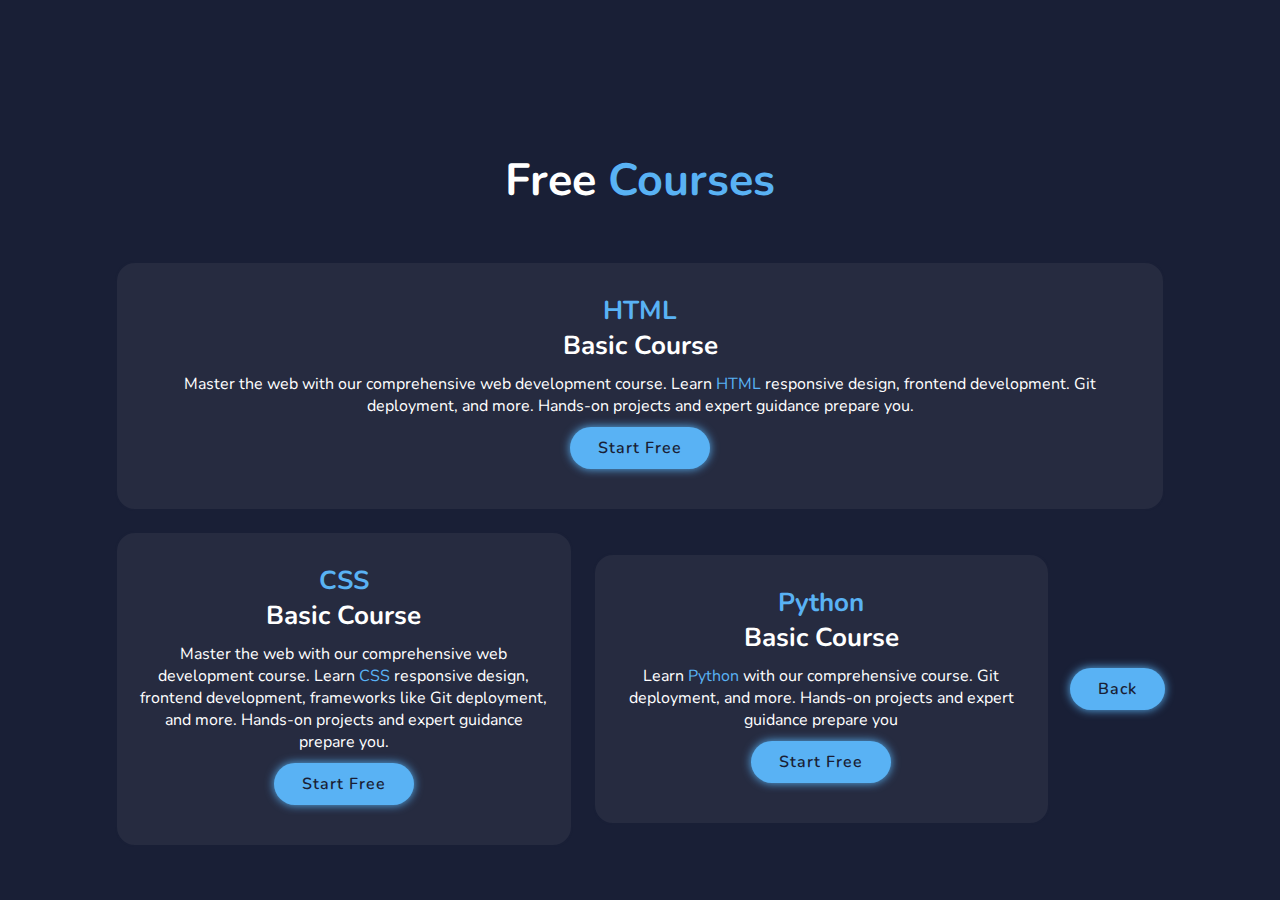
<file: courses.html>
<!DOCTYPE html>
<html>

<head>
  <meta charset="UTF-8">
  <meta name="viewport" content="width=device-width, initial-scale=1">
  <title>Free Basic Courses</title>
</head>
<link rel="stylesheet" href="courses.css">
<body>
<link rel="stylesheet" href="https://cdnjs.cloudflare.com/ajax/libs/font-awesome/6.5.2/css/all.min.css" integrity="sha512-SnH5WK+bZxgPHs44uWIX+LLJAJ9/2PkPKZ5QiAj6Ta86w+fsb2TkcmfRyVX3pBnMFcV7oQPJkl9QevSCWr3W6A==" crossorigin="anonymous" referrerpolicy="no-referrer" />


<section class="courses" id="courses">
    <h2 class="heading">Free <span>Courses</h2>
    <div class="courses-container">
      
      <div class="courses-box">
        <i class="fa-brands fa-html5"></i>
        <h3><span>HTML</span><h3> Basic Course</h3>
        <p>Master the web with our comprehensive web development course. Learn <span>HTML</span> responsive design, frontend development. Git deployment, and more. Hands-on projects and expert guidance prepare you.</p>
        <a href="videoss.html" class="btn">Start Free</a>
        </div>
        
          <div class="courses-container">
        
            <div class="courses-box">
              <i class="fa-brands fa-css3-alt"></i>
                <h3><span>CSS </span><h3>Basic Course</h3>
                <p>Master the web with our comprehensive web development course. Learn <span>CSS</span> responsive design, frontend development, frameworks like Git deployment, and more. Hands-on projects and expert guidance prepare you.</p>
                <a href="#" class="btn">Start Free</a>
            </div>
            
            <div class="courses-box">
              <i class="fa-brands fa-python"></i>
                <h3><span>Python </span><h3>Basic Course</h3>
                <p>Learn <span>Python</span> with our comprehensive course. Git deployment, and more. Hands-on projects and expert guidance prepare you</p>
                <a href="#" class="btn">Start Free</a>
            </div>
            
<script async src="https://pagead2.googlesyndication.com/pagead/js/adsbygoogle.js?client=ca-pub-7008023912864536"
     crossorigin="anonymous"></script>
            
        <a href="index.html" class="btn">Back</a>
</body>

</html>
</file>
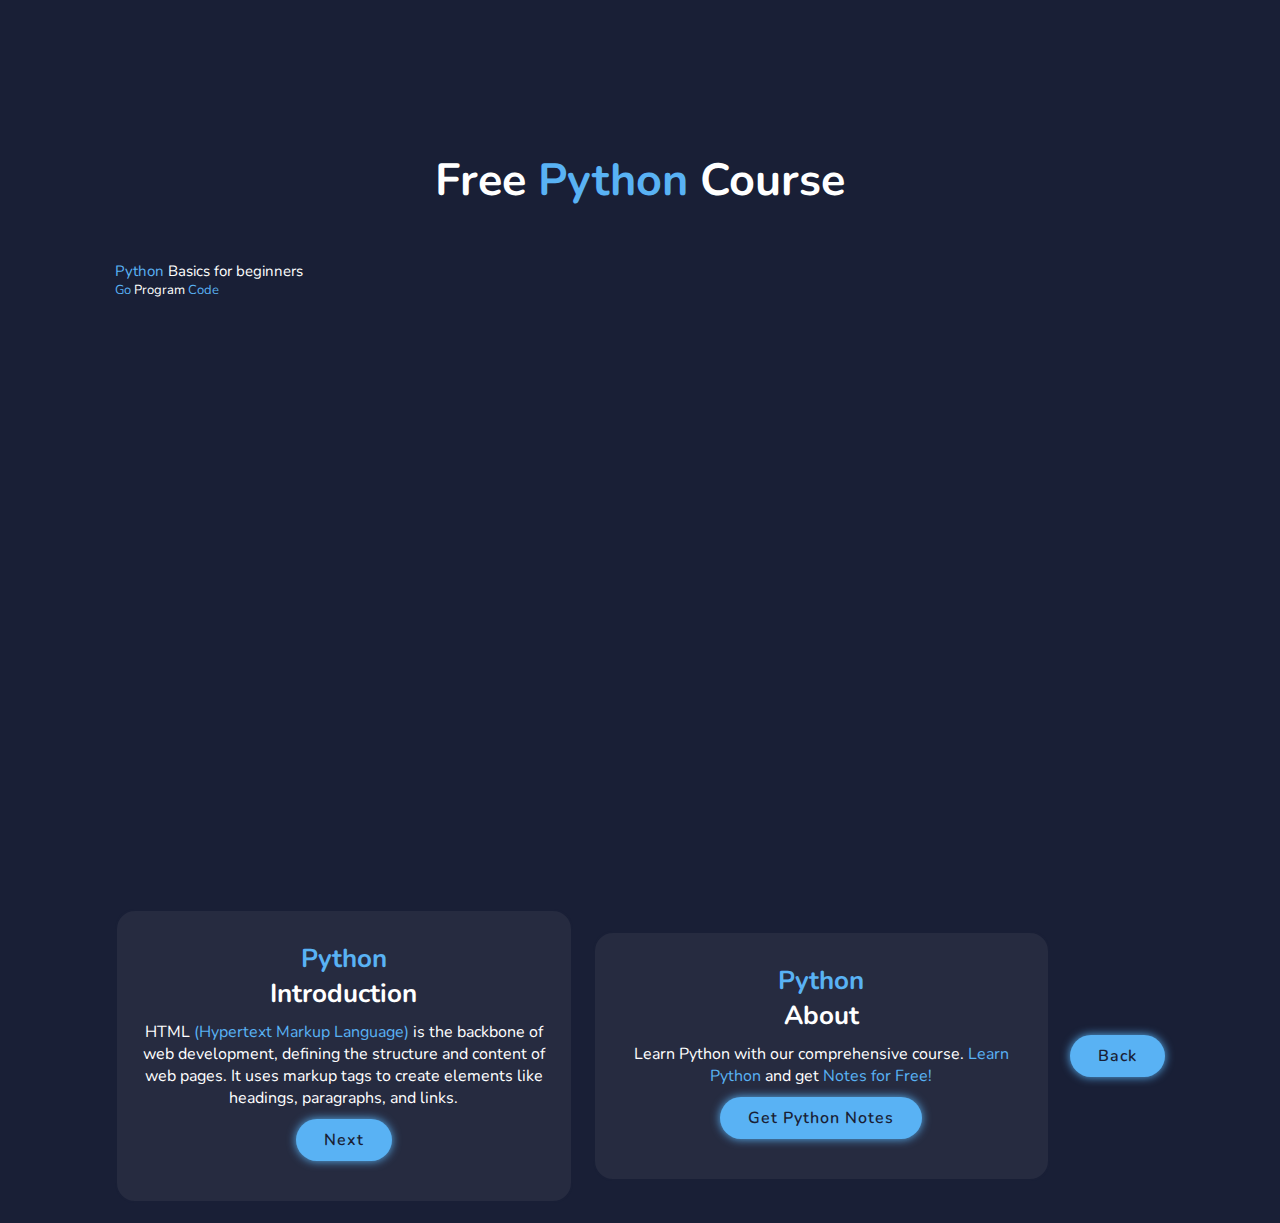
<file: python.html>
<!DOCTYPE html>
<html>

<head>
  <meta charset="UTF-8">
  <meta name="viewport" content="width=device-width, initial-scale=1">
  <title>HTML Basic Course</title>
</head>
<link rel="stylesheet" href="video.css"
<body>
<link rel="stylesheet" href="https://cdnjs.cloudflare.com/ajax/libs/font-awesome/6.5.2/css/all.min.css" integrity="sha512-SnH5WK+bZxgPHs44uWIX+LLJAJ9/2PkPKZ5QiAj6Ta86w+fsb2TkcmfRyVX3pBnMFcV7oQPJkl9QevSCWr3W6A==" crossorigin="anonymous" referrerpolicy="no-referrer" />


<section class="courses" id="courses">
    <h2 class="heading">Free <span>Python</span> Course</h2>
    <p1><span>Python</span> Basics for beginners</p1>
    <p><span>Go</span> Program <span>Code</span></p>
    
    <div class="courses-container">
<div style="left: 0; width: 100%; height: 0; position: relative; padding-bottom: 56.25%;"><iframe src="https://www.youtube.com/embed/yHLQZNABF0w?rel=0" style="top: 0; left: 0; width: 100%; height: 100%; position: absolute; border: 0;" allowfullscreen ="yes" allow="accelerometer; clipboard-write; encrypted-media; gyroscope; picture-in-picture; web-share;"></iframe></div>

<div class="courses-box">
        <i class="fa-brands fa-python"></i>
        <h3><span>Python</span><h3>Introduction</h3>
        <p>HTML <span>(Hypertext Markup Language)</span> is the backbone of web development, defining the structure and content of web pages. It uses markup tags to create elements like headings, paragraphs, and links.</p>
        <a href="#" class="btn">Next</a>
        </div>
       
      <div class="courses-box">
        <i class="fa-brands fa-python"></i>
        <h3><span>Python</span><h3>About</h3>
        <p>Learn Python with our comprehensive course. <span>Learn Python </span>and get <span>Notes for Free!</span></p>
        <a href="#" class="btn">Get Python Notes</a>
        </div>
        
        <a href="index.html" class="btn">Back</a>
        

</body>

</html>
</file>
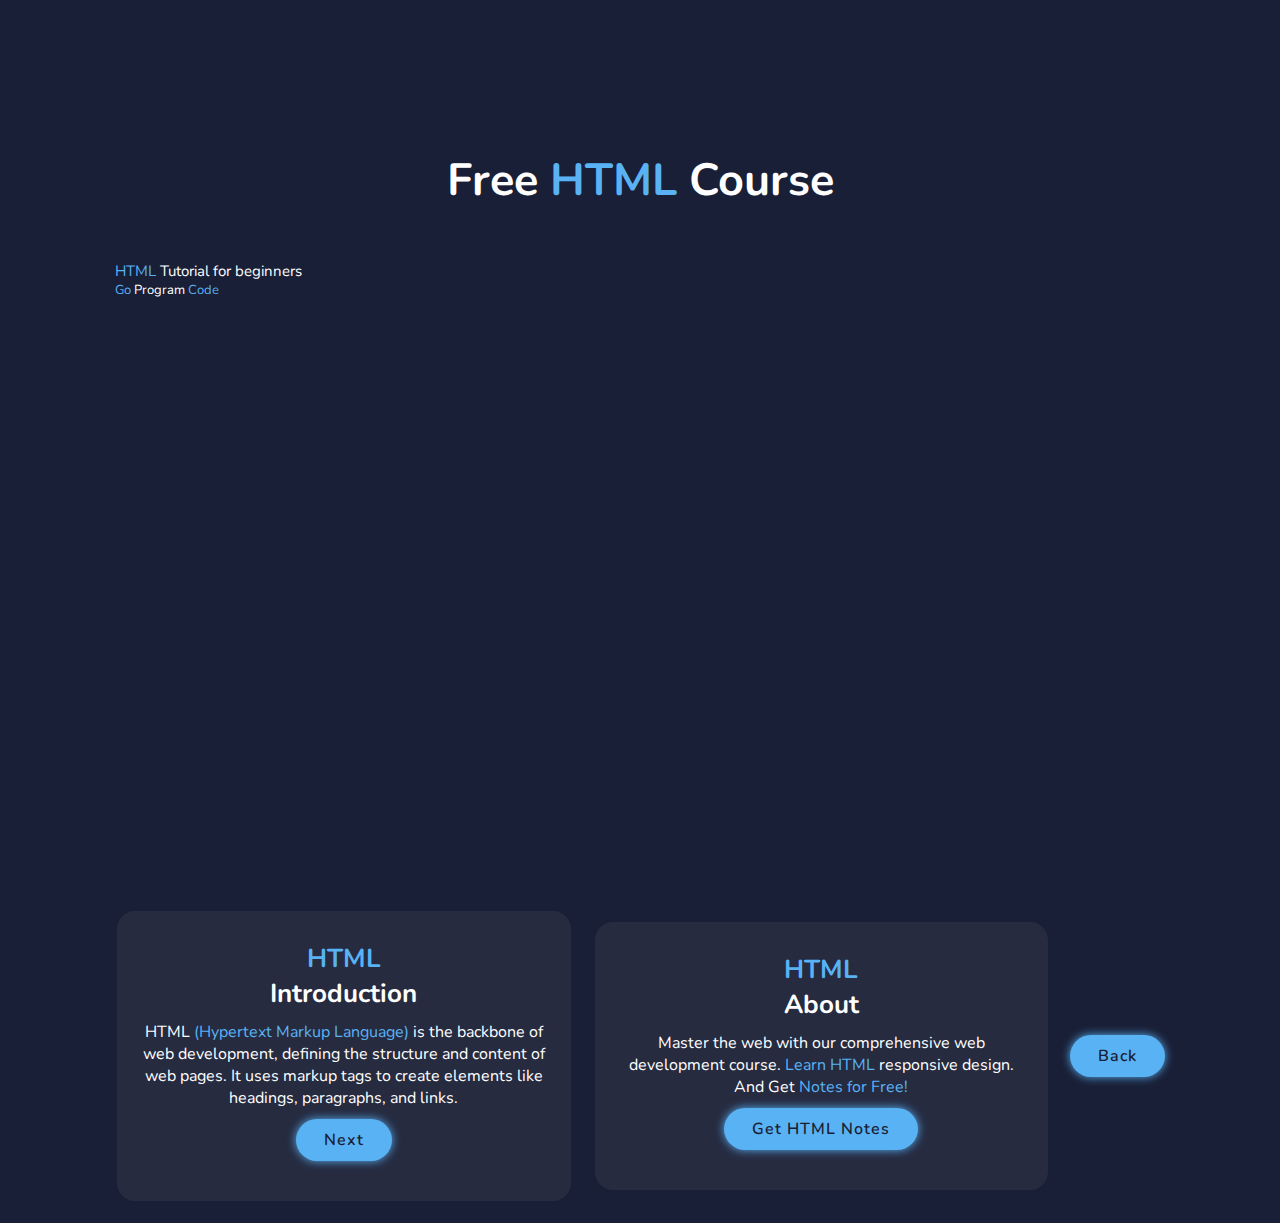
<file: video.html>
<!DOCTYPE html>
<html>

<head>
  <meta charset="UTF-8">
  <meta name="viewport" content="width=device-width, initial-scale=1">
  <title>HTML Basic Course</title>
</head>
<link rel="stylesheet" href="video.css"
<body>
<link rel="stylesheet" href="https://cdnjs.cloudflare.com/ajax/libs/font-awesome/6.5.2/css/all.min.css" integrity="sha512-SnH5WK+bZxgPHs44uWIX+LLJAJ9/2PkPKZ5QiAj6Ta86w+fsb2TkcmfRyVX3pBnMFcV7oQPJkl9QevSCWr3W6A==" crossorigin="anonymous" referrerpolicy="no-referrer" />


<section class="courses" id="courses">
    <h2 class="heading">Free <span>HTML</span> Course</h2>
    <p1><span>HTML</span> Tutorial for beginners</p1>
    <p><span>Go</span> Program <span>Code</span></p>
    
    <div class="courses-container">
<div style="left: 0; width: 100%; height: 0; position: relative; padding-bottom: 56.25%;"><iframe src="https://www.youtube.com/embed/yHLQZNABF0w?rel=0" style="top: 0; left: 0; width: 100%; height: 100%; position: absolute; border: 0;" allowfullscreen ="yes" allow="accelerometer; clipboard-write; encrypted-media; gyroscope; picture-in-picture; web-share;"></iframe></div>

<div class="courses-box">
        <i class="fa-brands fa-html5"></i>
        <h3><span>HTML</span><h3>Introduction</h3>
        <p>HTML <span>(Hypertext Markup Language)</span> is the backbone of web development, defining the structure and content of web pages. It uses markup tags to create elements like headings, paragraphs, and links.</p>
        <a href="#" class="btn">Next</a>
        </div>
       
      <div class="courses-box">
        <i class="fa-brands fa-html5"></i>
        <h3><span>HTML</span><h3>About</h3>
        <p>Master the web with our comprehensive web development course. <span>Learn HTML </span> responsive design. And Get <span>Notes for Free!</span></p>
        <a href="#" class="btn">Get HTML Notes</a>
        </div>
        
        <a href="index.html" class="btn">Back</a>
        

</body>

</html>
</file>
<file: courses.css>
@import url('https://fonts.googleapis.com/css2?family=Nunito:ital,wght@0,200;0,300;0,400;0,500;0,600;0,700;0,800;0,900;0,1000;1,200;1,300;1,400;1,500;1,600;1,700;1,800;1,900;1,1000&display=swap');

* {
  margin: 0;
  padding: 0;
  box-sizing: border-box;
  text-decoration: none;
  border: none;
  outline: none;
  font-family: "Nunito", sans-serif;
}

:root {
  background-color: #191f36;
  color: white;
}

html {
  font-size: 62.5%;
  overflow-x: hidden;
}

body {
  background: #191f36;
  color: var(color);
}

section {
  min-height: 100vh;
  padding: 15rem 9% 2rem;
}

.header {
  position: fixed;
  top: 0;
  left: 0;
  width: 100%;
  padding: 2rem 9%;
  background: #191f36;
  display: flex;
  justify-content: space-between;
  align-items: center;
  z-index: 100;
}

.logo {
  font-size: 2.5rem;
  color: white;
  font-weight: 700;
  cursor: default;
}

span {
  color: #59B2F4;
}
.btn {
  display:inline-block;
  padding: 1rem 2.8rem;
  background: #59B2F4;
  border-radius: 4rem;
  box-shadow: 0 0 1rem #59B2F4;
  font-size: 1.6rem;
  color: #191f36;
  letter-spacing: .1rem;
  font-weight: 600;
  transition: .4s ease;
}

.btn:hover {
  box-shadow: none;
}

.heading {
  text-align: center;
  font-size: 4.5rem;
}

.courses h2 {
  margin-bottom: 5rem;
}

.courses-container {
  display: flex;
  justify-content: center;
  align-items: center;
  flex-wrap: wrap;
  gap: 2rem;
}

.courses-container .courses-box {
  flex: 1 1 30rem;
  background: #262B40;
  padding: 3rem 2rem 4rem;
  border-radius: 2rem;
  text-align: center;
  border: .2rem solid #191f36;
  transition: .5s ease;
}

.courses-container .courses-box:hover {
  border-color: #59B2F4;
  transform: scale(1.02);
}

.courses-box i {
  font-size: 7rem;
  color: #59B2F4;
}

.courses-box h3 {
  font-size: 2.6rem;
}

.courses-box p {
  font-size: 1.6rem;
  margin: 1rem 0;
}
</file>
<file: video.css>
@import url('https://fonts.googleapis.com/css2?family=Nunito:ital,wght@0,200;0,300;0,400;0,500;0,600;0,700;0,800;0,900;0,1000;1,200;1,300;1,400;1,500;1,600;1,700;1,800;1,900;1,1000&display=swap');

* {
  margin: 0;
  padding: 0;
  box-sizing: border-box;
  text-decoration: none;
  border: none;
  outline: none;
  font-family: "Nunito", sans-serif;
}

p1 {
  font-size: 15px;
}

p {
  font-size: 13px;
}

:root {
  background-color: #191f36;
  color: white;
}

html {
  font-size: 62.5%;
  overflow-x: hidden;
}

body {
  background: #191f36;
  color: var(color);
}

section {
  min-height: 100vh;
  padding: 15rem 9% 2rem;
}

.header {
  position: fixed;
  top: 0;
  left: 0;
  width: 100%;
  padding: 2rem 9%;
  background: #191f36;
  display: flex;
  justify-content: space-between;
  align-items: center;
  z-index: 100;
}

.logo {
  font-size: 2.5rem;
  color: white;
  font-weight: 700;
  cursor: default;
}

span {
  color: #59B2F4;
}
.btn {
  display:inline-block;
  padding: 1rem 2.8rem;
  background: #59B2F4;
  border-radius: 4rem;
  box-shadow: 0 0 1rem #59B2F4;
  font-size: 1.6rem;
  color: #191f36;
  letter-spacing: .1rem;
  font-weight: 600;
  transition: .4s ease;
}

.btn:hover {
  box-shadow: none;
}

.heading {
  text-align: center;
  font-size: 4.5rem;
}

.courses h2 {
  margin-bottom: 5rem;
}

.courses-container {
  display: flex;
  justify-content: center;
  align-items: center;
  flex-wrap: wrap;
  gap: 2rem;
}

.courses-container .courses-box {
  flex: 1 1 30rem;
  background: #262B40;
  padding: 3rem 2rem 4rem;
  border-radius: 2rem;
  text-align: center;
  border: .2rem solid #191f36;
  transition: .5s ease;
}

.courses-container .courses-box:hover {
  border-color: #59B2F4;
  transform: scale(1.02);
}

.courses-box i {
  font-size: 7rem;
  color: #59B2F4;
}

.courses-box h3 {
  font-size: 2.6rem;
}

.courses-box p {
  font-size: 1.6rem;
  margin: 1rem 0;
}
</file>
